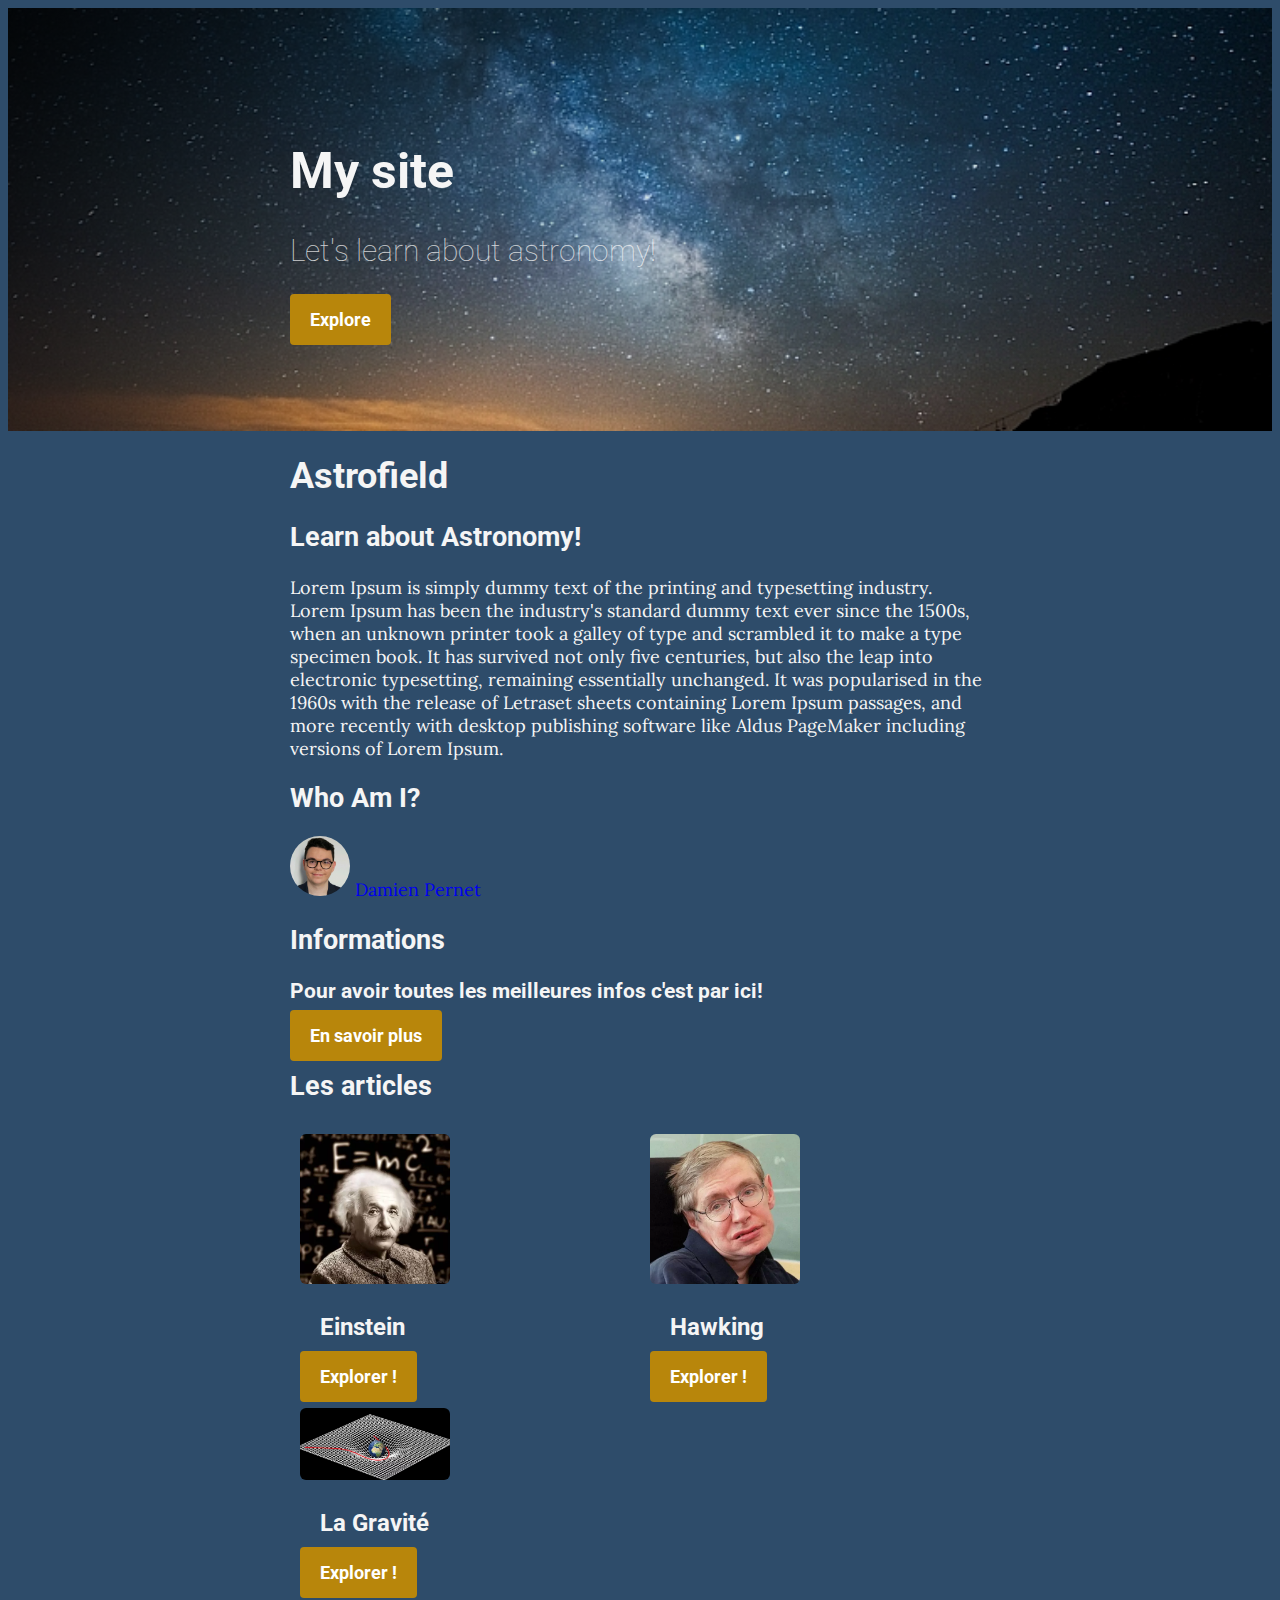
<file: Site UX/index.html>
<!DOCTYPE html>
<html>
  <head>
    <title>My first site</title>
    <meta charset="utf-8">
    <link rel="stylesheet" href="css/style.css">

  </head>
  <body>
<div class="banner">
  <div class="container">
    <h1>My site</h1>
    <h2>Let's learn about astronomy!</h2>
    <a href="" class="btn-blue">Explore</a>
  </div>
</div>

    <div class="container">

      <h1>Astrofield</h1>

      <h2>Learn about Astronomy!</h2>
      <p>
      Lorem Ipsum is simply dummy text of the printing and typesetting industry. Lorem Ipsum has been the industry's standard dummy text ever since the 1500s, when an unknown printer took a galley of type and scrambled it to make a type specimen book. It has survived not only five centuries, but also the leap into electronic typesetting, remaining essentially unchanged. It was popularised in the 1960s with the release of Letraset sheets containing Lorem Ipsum passages, and more recently with desktop publishing software like Aldus PageMaker including versions of Lorem Ipsum.
      </p>

      <h2>Who Am I?</h2>

      <img class="avatar" src="images/profile-picture.jpg" alt="Damien Pernet">
   <a href="https://www.linkedin.com/in/damien-pernet/">Damien Pernet</a>

      <h2>Informations </h2>
      <h3>Pour avoir toutes les meilleures infos c'est par ici!</h3>
        <a href="#" class="btn-blue">En savoir plus</a>

      <h2>Les articles</h2>
<div class="cards">

      <div class="card">
        <img src="images/Einstein.webp" alt="Einstein">
        <h3>Einstein</h3>
          <a href="#" class="btn-blue">Explorer !</a>
      </div>

      <div class="card">
        <img src="images/Hawking.webp" alt="Stephen Hawking">
        <h3>Hawking</h3>
          <a href="#" class="btn-blue">Explorer !</a>
      </div>

      <div class="card">
        <img src="images/Gravite.jpg" alt="La Gravité">
        <h3>La Gravité</h3>
          <a href="#" class="btn-blue">Explorer !</a>
        </div>
      </div>
    </div>

      <div data-tf-live="01HMRC9NQ5SHCA5CCF4PAJQVVD"></div><script src="//embed.typeform.com/next/embed.js"></script>
</div>
  </body>
</html>
</file>
<file: Site UX/css/style.css>
/* Importing Google fonts */
@import url("https://fonts.googleapis.com/css?family=Lora:400,700|Roboto:300,400,700");

/* Importing component files */
@import url("components/container.css");
@import url("components/avatar.css");
@import url("components/button.css");
@import url("components/banner.css");
@import url("components/card.css");


/* General style rules for fonts and colors */
body {
  font-family: 'Lora', serif;
  font-size: 18px;
  color: whitesmoke;
  background-color: #2E4C6A;
}
h1, h2, h3 {
  font-family: 'Roboto', sans-serif;
  font-weight: bold;
}
a {
  text-decoration: none  ;
}
</file>
